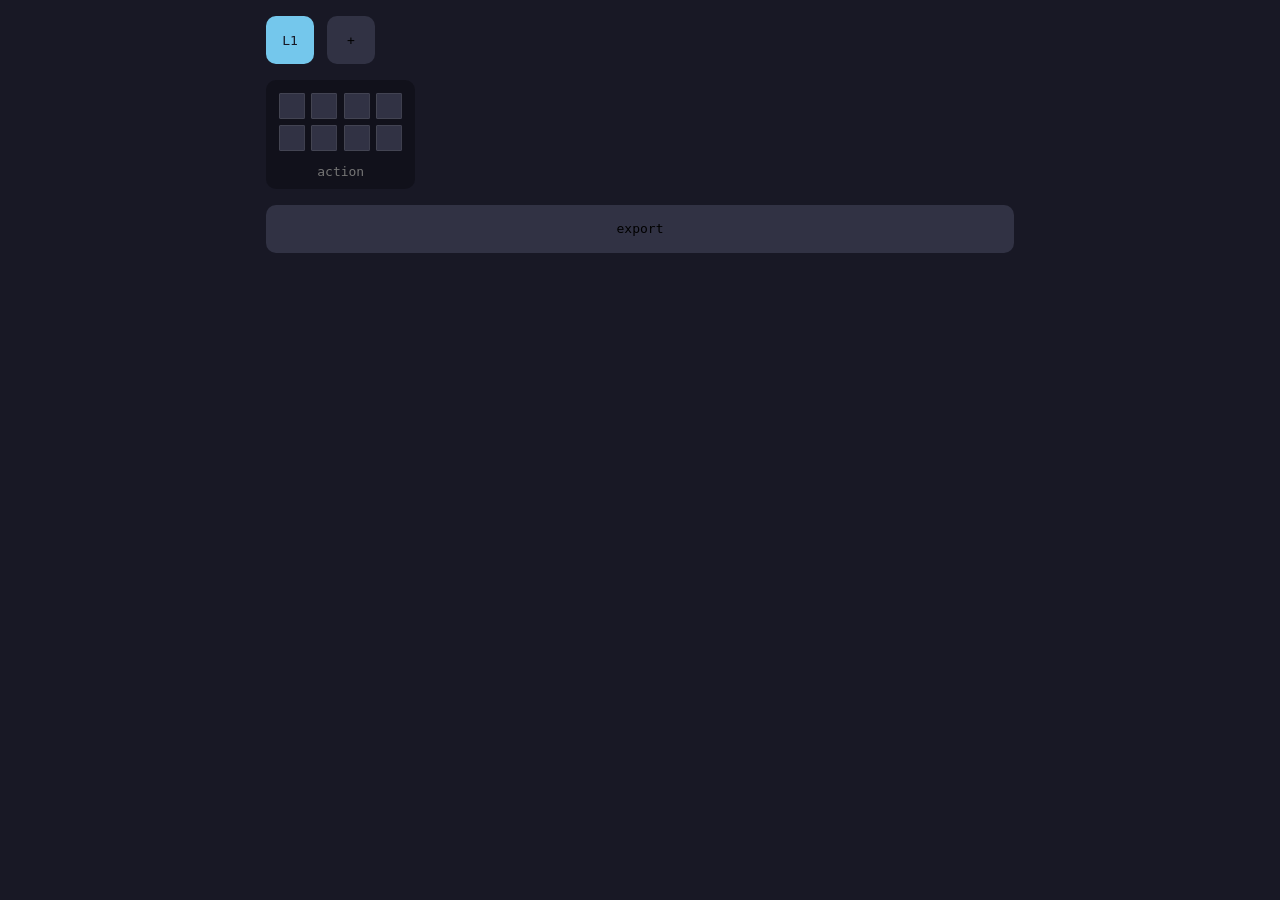
<file: index.html>
<!doctype html>
<html>
	<head>
		<title>visual keymap editor</title>
		<link rel="stylesheet" href="/style.css">
		<link rel="stylesheet" href="/badge.css">
		<meta charset="UTF-8">
		<meta http-equiv="X-UA-Compatible" content="IE=edge">
		<meta name="viewport" content="width=device-width, initial-scale=1.0">
		<meta name="color-scheme" content="light dark">
	</head>
	<body>
    <main>
      <div id="layers">
        <button id="newlayer" class="hidden">+</button>
      </div>
      <div id="chords">
      </div>
      <button id="exportbtn">export</button>
    </main>

		<template id="chord">
			<div class="chord">
				<div class="keyboard">
					<input type="checkbox">
					<input type="checkbox">
					<input type="checkbox">
					<input type="checkbox">
					<input type="checkbox">
					<input type="checkbox">
					<input type="checkbox">
					<input type="checkbox">
				</div>
				<input placeholder="action" type="text"></input>
			</div>
		</template>

		<script>
			newLayer()

			newlayer.addEventListener("click", newLayer)
			exportbtn.addEventListener("click", save)

			function newChord() {
				const frag = document.importNode(chord.content, true)
				const elem = frag.children[0]
				const input = elem.querySelector(`input[type="text"]`)

				elem.addEventListener("click", () => input.focus())

				input.addEventListener("input", (event) => {
					const isFirst = !event.target.parentElement.previousElementSibling
					const isLast = !event.target.parentElement.nextElementSibling
					const value = event.target.value

					if (isLast && value) {
						newChord()
					}

					if (!(isFirst && isLast) && !value) {
						elem.remove()
					}
				})

				let currentLayer = document.querySelector(".layer:not(.hidden)")
				currentLayer.appendChild(elem)
			}

			function newLayer() {
				const button = document.createElement("button")
				const idx = layers.children.length
				button.textContent = "L" + idx
				button.addEventListener("click", () => showLayer(idx))
				layers.insertBefore(button, newlayer)

				const layer = document.createElement("div")
				layer.classList.add("layer")
				layer.classList.add("hidden")
				chords.appendChild(layer)

				showLayer(idx)
				newChord()
			}

			function showLayer(desired) {
				document.querySelectorAll(".layer").forEach((elem, idx) => {
					if (idx + 1 === desired) {
						elem.classList.remove("hidden")
					} else {
						elem.classList.add("hidden")
					}
				})

				Array.from(layers.children).forEach((elem, idx) => {
					if (idx + 1 === desired) {
						elem.classList.remove("hidden")
					} else {
						elem.classList.add("hidden")
					}
				})
			}

			function save() {
				const layers = Array.from(document.querySelectorAll(".layer"))

				const data = layers.map(layer => (
					Array.from(layer.children)
						.map((chord) => {
							const keys = chord.querySelectorAll('input[type="checkbox"]')
							const action = chord.querySelector('input[placeholder="action"]')

							return {
								keys: Array.from(keys).map(input => input.checked),
								action: action.value,
							}
						})
						.filter((chord) => chord.action)
				))

				console.log(data)
			}
		</script>
	</body>
</html>
</file>
<file: style.css>
:root {
  --accent: #74c7ec;
  --dim: #313244;
}
* {
  margin: 0;
  padding: 0;
  box-sizing: border-box;
  font-family: inherit;
  font-size: inherit;
}

body {
  font-family: monospace;
  background: #181825;
}

#layers {
  display: flex;
  gap: 1em;
}

button {
  display: block;
  min-width: 3rem;
  height: 3rem;
  background: var(--dim);
  border: none;
  border-radius: 0.62rem;
}

.keyboard {
  display: grid;
  width: calc(8rem + 1.34rem);
  height: calc(4rem + 0.62rem);
  padding: 0.62rem;
  padding-bottom: 0;
  grid-template-columns: 1fr 1fr 1fr 1fr;

  input {
    transform: scale(0.8);
  }

  input::before {
    content: " ";
    display: block;
    width: 2rem;
    height: 2rem;
    background: var(--dim);
  }

  input:checked::before {
    content: " ";
    background: var(--accent);
  }
}

.chord {
  width: min-content;
  border-radius: 0.62rem;
  background: #11111b;

  input {
    background: transparent;
    border: none;
    min-width: 0;
    width: 100%;
    outline: none;
    padding: 0.62rem;
    text-align: center;
  }
}

.layer {
  display: flex;
  flex-wrap: wrap;
  gap: 1rem;
}

main {
  max-width: 60em;
  margin: auto;

  display: flex;
  flex-direction: column;
  gap: 1rem;
  padding: 1rem;
}

.layer.hidden {
  display: none;
}

#layers button:not(.hidden) {
  background: var(--accent);
  color: #181825;
}
</file>
<file: badge.css>
#site-badge {
  display: block;

  position: absolute;
  top: 1rem;
  right: 1rem;
  
  width: calc(1.62 * 3rem);
  height: 3rem;

  color: transparent;
  border-radius: 0.62rem;
  background-image: url("/badge.svg");
  background-size: contain;
}
</file>
